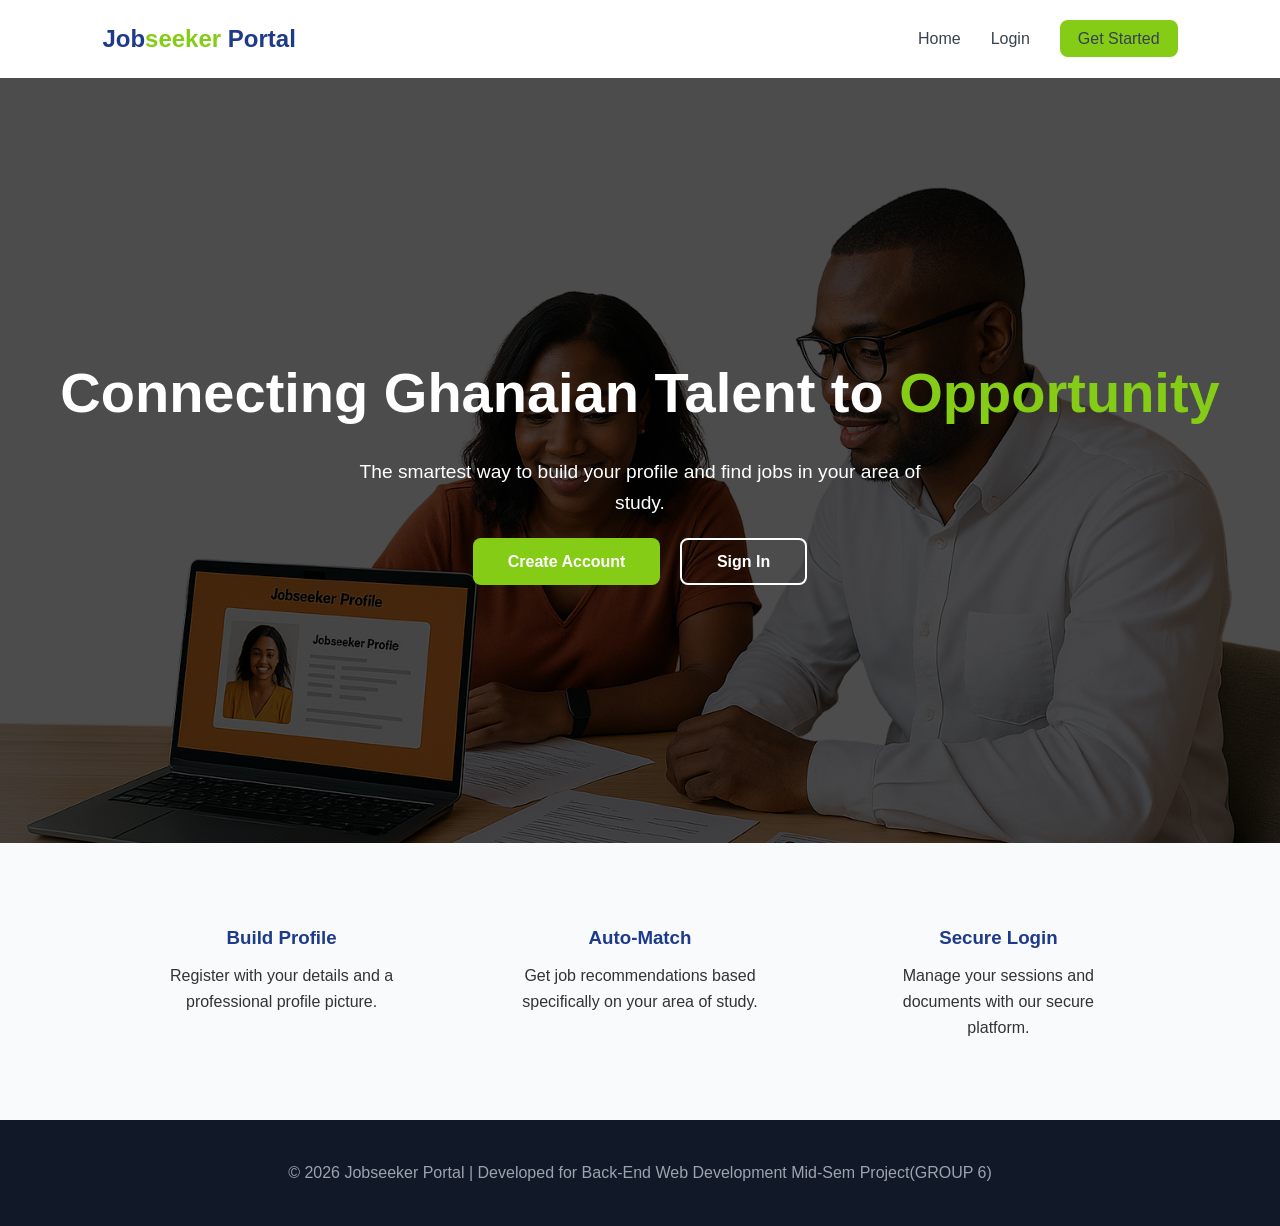
<file: index.html>
<!DOCTYPE html>
<html lang="en">
<head>
    <meta charset="UTF-8">
    <title>Jobseeker Portal - Find Your Dream Job</title>
    <link rel="stylesheet" href="css/styles.css">
</head>
<body>

    <nav class="navbar">
        <div class="logo">Job<span>seeker</span> Portal</div>
        <ul class="nav-links">
            <li><a href="index.html">Home</a></li>
            <li><a href="login.php">Login</a></li>
            <li><a href="register.php" class="btn-primary">Get Started</a></li>
        </ul>
    </nav>

    <header class="hero-section">
        <div class="hero-content">
            <h1>Connecting Ghanaian Talent to <span>Opportunity</span></h1>
            <p>The smartest way to build your profile and find jobs in your area of study.</p>
            <div class="hero-btns">
                <a href="register.php" class="btn-main">Create Account</a>
                <a href="login.php" class="btn-outline">Sign In</a>
            </div>
        </div>
    </header>

    <section class="features-section">
        <div class="feature">
            <h3>Build Profile</h3>
            <p>Register with your details and a professional profile picture.</p>
        </div>
        <div class="feature">
            <h3>Auto-Match</h3>
            <p>Get job recommendations based specifically on your area of study.</p>
        </div>
        <div class="feature">
            <h3>Secure Login</h3>
            <p>Manage your sessions and documents with our secure platform.</p>
        </div>
    </section>

    <footer>
        <p><a class="footer-link" href="members_index.html">&copy; 2026 Jobseeker Portal | Developed for Back-End Web Development Mid-Sem Project(GROUP 6)</a></p>
    </footer>

</body>
</html>
</file>
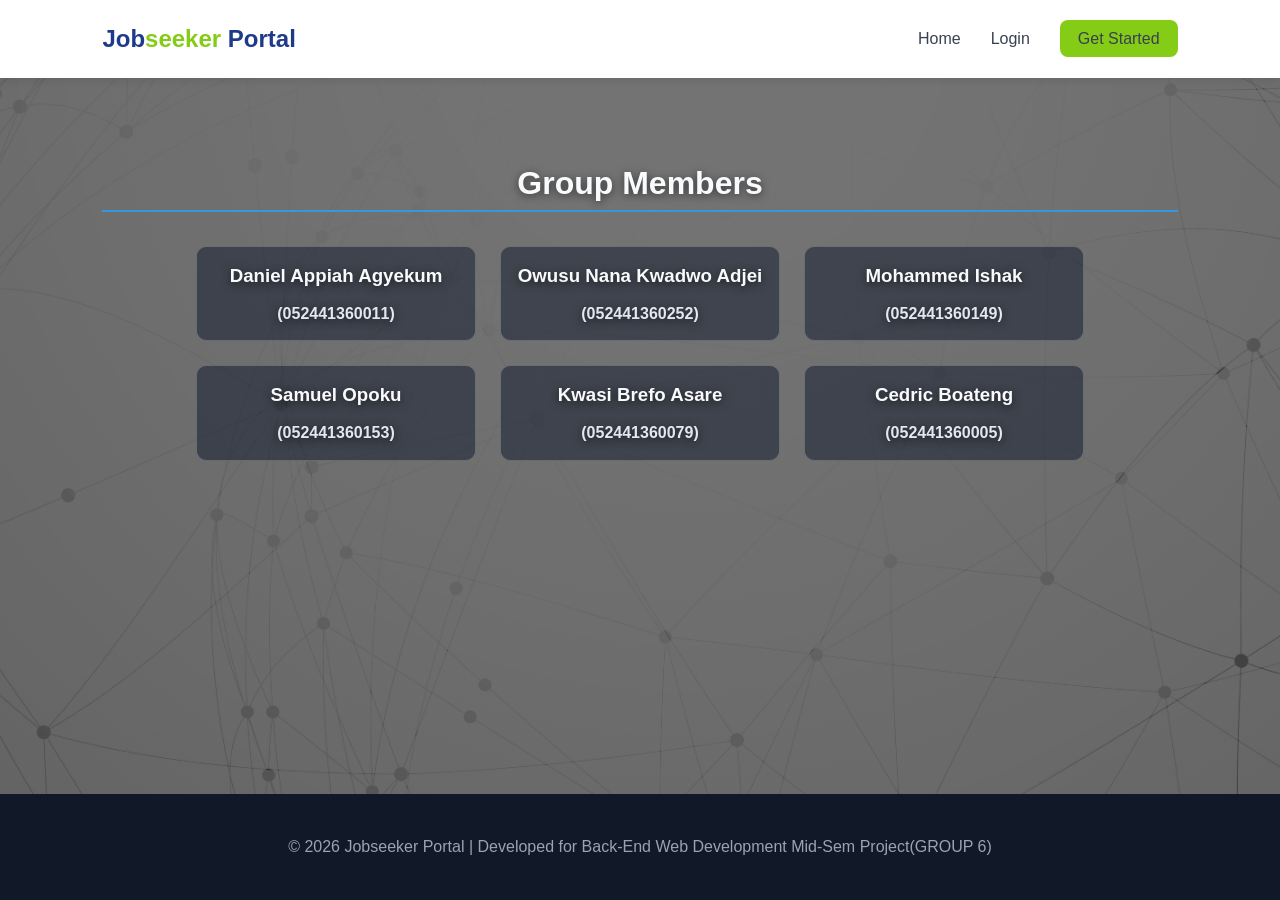
<file: members_index.html>
<!DOCTYPE html>
<html lang="en">
<head>
    <meta charset="UTF-8">
    <meta name="viewport" content="width=device-width, initial-scale=1.0">
    <title>Group Members</title>
    <link rel="stylesheet" href="css/styles.css">
</head>
<body class="members-page">
    <nav class="navbar">
        <div class="logo">Job<span>seeker</span> Portal</div>
        <ul class="nav-links">
            <li><a href="index.html">Home</a></li>
            <li><a href="login.php">Login</a></li>
            <li><a href="register.php" class="btn-primary">Get Started</a></li>
        </ul>
    </nav>

    <section class="features-section">
        <h2 class="members-title">Group Members</h2>
        <div class="feature">
            <h3>Daniel Appiah Agyekum</h3>
            <p>(052441360011)</p>
        </div>
        <div class="feature">
            <h3>Owusu Nana Kwadwo Adjei</h3>
            <p>(052441360252)</p>
        </div>
        <div class="feature">
            <h3>Mohammed Ishak</h3>
            <p>(052441360149)</p>
        </div>
        <div class="feature">
            <h3>Samuel Opoku</h3>
            <p>(052441360153)</p>
        </div>
        <div class="feature">
            <h3>Kwasi Brefo Asare</h3>
            <p>(052441360079)</p>
        </div>
        <div class="feature">
            <h3>Cedric Boateng</h3>
            <p>(052441360005)</p>
        </div>
    </section>

    <footer>
        <p><a class="footer-link" href="members_index.html">&copy; 2026 Jobseeker Portal | Developed for Back-End Web Development Mid-Sem Project(GROUP 6)</a></p>
    </footer>
</body>
</html>
</file>
<file: css/styles.css>
/* 1. Global Styles & Reset */
* {
    margin: 0;
    padding: 0;
    box-sizing: border-box;
    font-family: 'Segoe UI', Tahoma, Geneva, Verdana, sans-serif;
}

body {
    background-color: #f4f7f6;
    color: #333;
    line-height: 1.6;
}

.dashboard-page {
    background: linear-gradient(rgba(0, 0, 0, 0.3), rgba(0, 0, 0, 0.3)),
                url("/job-seeker-portal/images/dash.jpg");
    background-size: cover;
    background-position: center;
    background-attachment: fixed;
    color: #1f2937;
}

.dashboard-layout {
    display: grid;
    grid-template-columns: 260px 1fr;
    min-height: 100vh;
}

.dashboard-sidebar {
    background: #0f172a;
    color: #e2e8f0;
    padding: 28px 22px;
    display: flex;
    flex-direction: column;
    gap: 28px;
}

.dashboard-sidebar .logo {
    color: #f8fafc;
}

.dashboard-sidebar .logo span {
    color: #84cc16;
}

.brand-tag {
    margin-top: 6px;
    color: #94a3b8;
    font-size: 0.9rem;
}

.profile-chip {
    display: flex;
    gap: 12px;
    align-items: center;
    background: rgba(255, 255, 255, 0.08);
    border-radius: 12px;
    padding: 12px;
}

.profile-chip img {
    width: 48px;
    height: 48px;
    border-radius: 50%;
    object-fit: cover;
    border: 2px solid rgba(255, 255, 255, 0.2);
}

.profile-name {
    font-weight: 600;
    color: #f1f5f9;
}

.profile-role {
    font-size: 0.85rem;
    color: #cbd5f5;
}

.side-nav {
    display: flex;
    flex-direction: column;
    gap: 10px;
}

.side-link {
    color: #e2e8f0;
    text-decoration: none;
    padding: 10px 14px;
    border-radius: 10px;
    background: transparent;
    transition: background 0.2s ease, color 0.2s ease;
}

.side-link:hover,
.side-link.active {
    background: rgba(132, 204, 22, 0.18);
    color: #f8fafc;
}

.dashboard-content {
    padding: 28px 40px 60px;
}

.dashboard-topbar {
    display: flex;
    justify-content: space-between;
    align-items: center;
    gap: 20px;
    margin-bottom: 24px;
}

.dashboard-topbar h1 {
    font-size: 1.8rem;
    color: #0f172a;
    margin-bottom: 6px;
}

.dashboard-topbar p {
    color: #475569;
}

.salary-pill {
    display: inline-block;
    background: #eef2ff;
    color: #1e3a8a;
    padding: 10px 16px;
    border-radius: 999px;
    font-weight: 600;
}

.stat-grid {
    display: grid;
    grid-template-columns: repeat(auto-fit, minmax(220px, 1fr));
    gap: 18px;
    margin-bottom: 30px;
}

.stat-card {
    background: #ffffff;
    border-radius: 14px;
    padding: 18px 20px;
    box-shadow: 0 10px 18px rgba(15, 23, 42, 0.06);
    border: 1px solid #e2e8f0;
}

.stat-label {
    color: #64748b;
    font-size: 0.85rem;
    text-transform: uppercase;
    letter-spacing: 0.5px;
    margin-bottom: 8px;
}

.stat-card h3 {
    color: #0f172a;
    margin-bottom: 6px;
}

.stat-sub {
    color: #94a3b8;
    font-size: 0.85rem;
}

.jobs-section {
    background: #ffffff;
    border-radius: 18px;
    padding: 24px;
    box-shadow: 0 12px 24px rgba(15, 23, 42, 0.08);
    border: 1px solid #e2e8f0;
}

.section-head {
    display: flex;
    justify-content: space-between;
    align-items: center;
    gap: 16px;
    margin-bottom: 18px;
}

.section-head h2 {
    margin: 0;
    color: #0f172a;
}

/* 2. Modern Navbar */
.navbar {
    display: flex;
    justify-content: space-between;
    align-items: center;
    padding: 20px 8%;
    background: white;
    box-shadow: 0 2px 10px rgba(0,0,0,0.1);
}

.logo {
    font-size: 24px;
    font-weight: bold;
    color: #1e3a8a;
}

.logo span { color: #84cc16; }

.nav-links {
    list-style: none;
    display: flex;
    align-items: center;
}

.nav-links li { margin-left: 30px; }

.nav-links a {
    text-decoration: none;
    color: #374151;
    font-weight: 500;
}

.btn-primary {
    background: #84cc16;
    color: white;
    padding: 10px 18px;
    border-radius: 8px;
    font-weight: bold;
}

/* 3. Hero Section with Background Image */
.hero-section {
    height: 85vh;
    background: linear-gradient(rgba(0, 0, 0, 0.7), rgba(0, 0, 0, 0.7)),
                url("../images/homebg.png");
    background-size: cover;
    background-position: center;
    display: flex;
    justify-content: center;
    align-items: center;
    text-align: center;
    color: white;
}

.hero-content h1 {
    font-size: 3.5rem;
    margin-bottom: 20px;
}

.hero-content h1 span { color: #84cc16; }

.hero-content p {
    font-size: 1.2rem;
    margin-bottom: 30px;
    max-width: 600px;
    margin-inline: auto;
}

/* 4. Buttons */
.btn-main {
    background: #84cc16;
    color: white;
    padding: 15px 35px;
    text-decoration: none;
    border-radius: 8px;
    font-weight: bold;
    margin-right: 15px;
}

.btn-outline {
    border: 2px solid white;
    color: white;
    padding: 13px 35px;
    text-decoration: none;
    border-radius: 8px;
    font-weight: bold;
}

/* 3. Main Container */
main {
    max-width: 900px;
    margin: 2rem auto;
    padding: 2rem;
    background: white;
    border-radius: 8px;
    box-shadow: 0 4px 15px rgba(0,0,0,0.05);
}

.dashboard-page main {
    max-width: 1100px;
    background: #fffdf8;
    border: 1px solid #efe7d8;
    box-shadow: 0 10px 30px rgba(20, 20, 20, 0.06);
}

.dashboard-page h2,
.dashboard-page h3 {
    color: #1e3a8a;
    font-weight: 700;
    letter-spacing: 0.2px;
}

/* 4. Form Styling */
section h2 {
    margin-bottom: 1.5rem;
    color: #2c3e50;
    border-bottom: 2px solid #3498db;
    display: inline-block;
}

form label {
    display: block;
    margin-bottom: 5px;
    font-weight: bold;
}

form input[type="text"],
form input[type="password"],
form select,
form input[type="file"] {
    width: 100%;
    padding: 10px;
    margin-bottom: 15px;
    border: 1px solid #ddd;
    border-radius: 4px;
}

button {
    background-color: #3498db;
    color: white;
    padding: 12px 25px;
    border: none;
    border-radius: 4px;
    cursor: pointer;
    font-size: 1rem;
    transition: background 0.3s;
}

button:hover {
    background-color: #2980b9;
}

/* 5. Dashboard Specifics (Profile Card) */
.profile-card {
    display: flex;
    align-items: center;
    gap: 20px;
    background: #ecf0f1;
    padding: 20px;
    border-radius: 10px;
    margin-bottom: 20px;
}

.dashboard-page .profile-card {
    background: #ffffff;
    border: 1px solid #ece3d2;
    border-left: 6px solid #1e3a8a;
    box-shadow: 0 6px 18px rgba(16, 24, 40, 0.08);
}

.profile-card img {
    border: 4px solid #fff;
    object-fit: cover;
}

.job-grid {
    display: grid;
    grid-template-columns: repeat(auto-fit, minmax(220px, 1fr));
    gap: 16px;
    margin-top: 16px;
}

.dashboard-page .job-grid {
    grid-template-columns: repeat(auto-fit, minmax(240px, 1fr));
    gap: 18px;
}

.job-card {
    background: #ffffff;
    border: 1px solid #e5e7eb;
    border-radius: 10px;
    padding: 12px 14px;
    color: #111827;
    box-shadow: 0 2px 8px rgba(0, 0, 0, 0.06);
}

.dashboard-page .job-card strong {
    display: block;
    font-size: 0.95rem;
    color: #0f172a;
}

.dashboard-page .job-card {
    border: 1px solid #efe7d8;
    border-top: 4px solid #84cc16;
    background: #fffefb;
    box-shadow: 0 6px 16px rgba(16, 24, 40, 0.08);
    transition: transform 0.2s ease, box-shadow 0.2s ease;
}

.dashboard-page .job-card:hover {
    transform: translateY(-2px);
    box-shadow: 0 10px 22px rgba(16, 24, 40, 0.12);
}

.job-card small {
    display: inline-block;
    margin-top: 6px;
    color: #4b5563;
}

.job-actions {
    margin-top: 10px;
}

.apply-btn {
    display: inline-block;
    background: #1e3a8a;
    color: #ffffff;
    padding: 8px 14px;
    border-radius: 6px;
    text-decoration: none;
    font-weight: 600;
    font-size: 0.9rem;
}

.apply-btn:hover {
    background: #152c6b;
}

/* 6. Features Grid */
.features-section {
    display: flex;
    justify-content: space-around;
    padding: 80px 8%;
    background: #f9fafb;
}

.feature {
    text-align: center;
    max-width: 250px;
}

.feature h3 {
    color: #1e3a8a;
    margin-bottom: 10px;
}

/* 7. Footer */
footer {
    text-align: center;
    padding: 40px;
    background: #111827;
    color: #9ca3af;
}

footer a,
footer a:link,
footer a:visited,
footer a:hover,
footer a:focus,
footer a:active,
footer .footer-link {
    color: inherit !important;
    text-decoration: none !important;
}

/* Members Page (uses homepage theme) */
body.members-page {
    min-height: 100vh;
    display: flex;
    flex-direction: column;
    background: linear-gradient(rgba(0, 0, 0, 0.55), rgba(0, 0, 0, 0.55)),
                url("../images/apply.jpg");
    background-size: cover;
    background-position: center;
    background-attachment: fixed;
}

.members-page .features-section {
    flex: 1;
    display: flex;
    flex-wrap: wrap;
    justify-content: center;
    gap: 24px;
    align-content: flex-start;
    background: transparent;
}

.members-page .members-title {
    width: 100%;
    text-align: center;
    margin-bottom: 10px;
    font-size: 2rem;
    color: #f8fafc;
    text-shadow: 0 2px 8px rgba(0, 0, 0, 0.55);
}

.members-page .feature {
    flex: 1 1 260px;
    max-width: 280px;
    background: rgba(15, 23, 42, 0.5);
    border: 1px solid rgba(255, 255, 255, 0.22);
    border-radius: 10px;
    padding: 14px 12px;
}

.members-page .feature h3 {
    color: #f8fafc;
    text-shadow: 0 2px 8px rgba(0, 0, 0, 0.6);
}

.members-page .feature p {
    color: #e2e8f0;
    font-weight: 600;
    text-shadow: 0 2px 8px rgba(0, 0, 0, 0.6);
}

.members-page footer {
    margin-top: auto;
}

/* 8. Responsive Design */
@media (max-width: 600px) {
    .navbar {
        flex-direction: column;
        text-align: center;
    }
    
    .nav-links {
        margin-top: 15px;
    }
}

@media (max-width: 900px) {
    .dashboard-layout {
        grid-template-columns: 1fr;
    }

    .dashboard-sidebar {
        flex-direction: row;
        align-items: center;
        justify-content: space-between;
        flex-wrap: wrap;
    }

    .side-nav {
        flex-direction: row;
        flex-wrap: wrap;
        gap: 8px;
    }

    .dashboard-content {
        padding: 24px 20px 50px;
    }
}

/* Login Page Specific Styling */
.login-page .login-page-wrapper {
    background: linear-gradient(rgba(0, 0, 0, 0.6), rgba(0, 0, 0, 0.6)),
                url("/job-seeker-portal/images/log.jpg");
    background-size: cover;
    background-position: center;
    min-height: 100vh;
    display: flex;
    justify-content: center;
    align-items: center;
}

.register-page .login-page-wrapper {
    background: linear-gradient(rgba(0, 0, 0, 0.6), rgba(0, 0, 0, 0.6)),
                url("/job-seeker-portal/images/register.jpg");
    background-size: cover;
    background-position: center;
    min-height: 100vh;
    display: flex;
    justify-content: center;
    align-items: center;
}

.apply-page .login-page-wrapper {
    background: linear-gradient(rgba(0, 0, 0, 0.6), rgba(0, 0, 0, 0.6)),
                url("/job-seeker-portal/images/apply.jpg");
    background-size: cover;
    background-position: center;
    min-height: 100vh;
    display: flex;
    justify-content: center;
    align-items: center;
    padding: 40px 20px 80px;
}

.apply-page .apply-card {
    background: #ffffff;
    padding: 40px;
    border-radius: 15px;
    box-shadow: 0 10px 25px rgba(0, 0, 0, 0.2);
    width: 100%;
    max-width: 520px;
}

.login-card {
    background: white;
    padding: 40px;
    border-radius: 15px;
    box-shadow: 0 10px 25px rgba(0, 0, 0, 0.2);
    width: 100%;
    max-width: 400px;
    text-align: center;
}

.login-card h2 {
    font-size: 24px;
    color: #1f2937;
    margin-bottom: 5px;
}

.login-card p {
    color: #6b7280;
    margin-bottom: 30px;
    font-size: 14px;
}

.input-group {
    margin-bottom: 15px;
}

.input-group input {
    width: 100%;
    padding: 12px 15px;
    border: 1.5px solid #d1d5db;
    border-radius: 8px;
    font-size: 16px;
    outline: none;
    transition: border-color 0.3s;
}

.input-group input:focus {
    border-color: #2563eb;
}

.login-btn {
    width: 100%;
    background-color: #84cc16; /* Green button like the image */
    color: white;
    padding: 12px;
    border: none;
    border-radius: 8px;
    font-weight: bold;
    font-size: 16px;
    cursor: pointer;
    transition: background 0.3s;
    margin-top: 10px;
}

.login-btn:hover {
    background-color: #65a30d;
}

.form-footer {
    margin-top: 20px;
    font-size: 14px;
}

.form-footer a {
    color: #2563eb;
    text-decoration: none;
    font-weight: 600;
}

.form-footer a:hover {
    text-decoration: underline;
}
/* Registration Card Adjustments */
.register-card {
    background: white;
    padding: 30px 40px;
    border-radius: 15px;
    box-shadow: 0 10px 25px rgba(0, 0, 0, 0.2);
    width: 100%;
    max-width: 500px; /* Wider than login to fit more fields */
    text-align: center;
    margin: 20px; /* Added margin for mobile scrolling */
}

/* File Input Styling */
.file-group {
    text-align: left;
    margin-bottom: 15px;
}

.file-group label {
    display: block;
    font-size: 13px;
    color: #6b7280;
    margin-bottom: 5px;
    font-weight: 600;
}

.file-group input {
    font-size: 13px;
    color: #374151;
}

/* Styling the Select dropdown to match Inputs */
select {
    width: 100%;
    padding: 12px 15px;
    border: 1.5px solid #d1d5db;
    border-radius: 8px;
    background-color: white;
    color: #6b7280;
    cursor: pointer;
}

select:focus {
    border-color: #2563eb;
    color: #1f2937;
}
</file>
